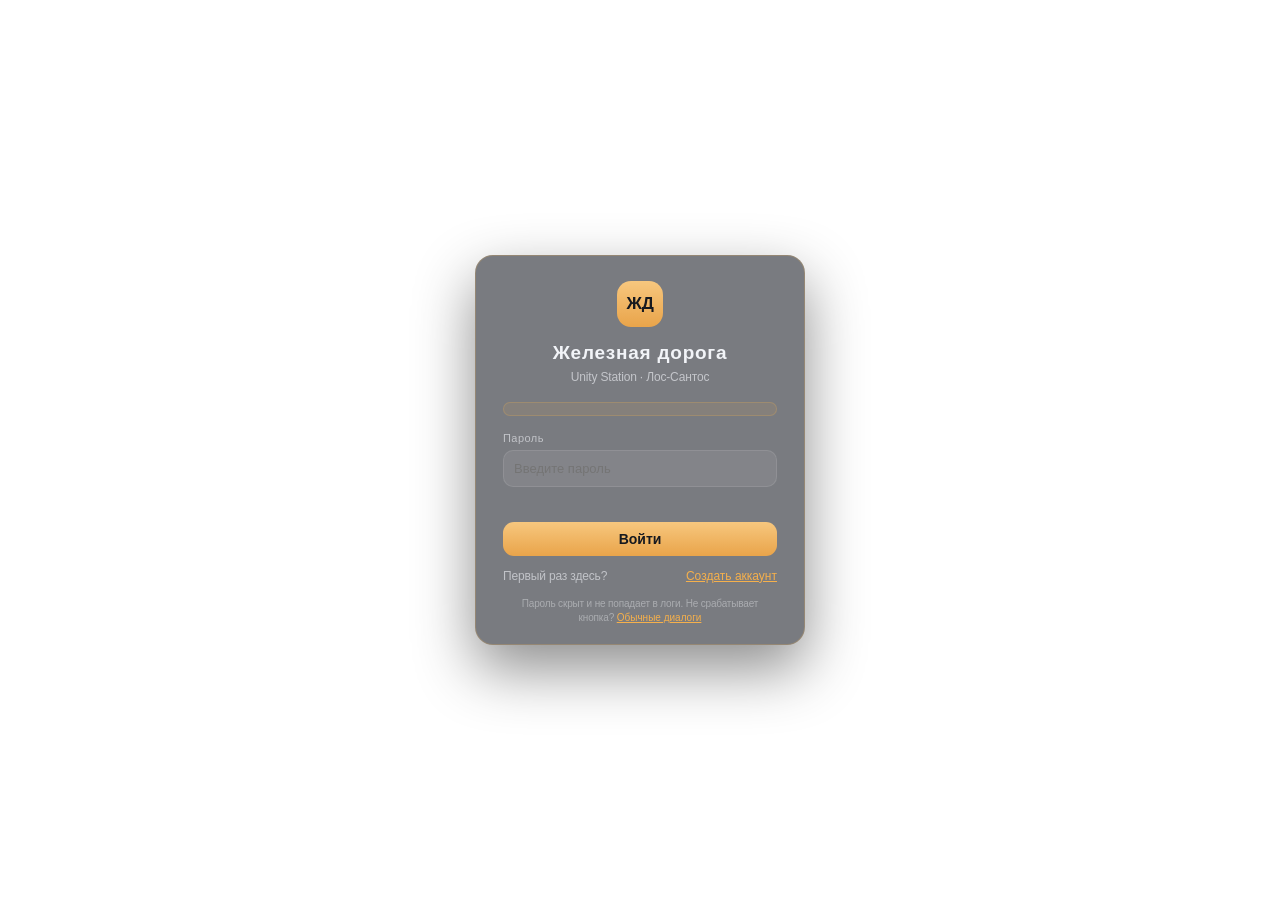
<file: server/scriptfiles/cef/railway/auth.html>
<!DOCTYPE html>
<html lang="ru">
<head>
<meta charset="utf-8">
<title>Железная дорога — вход</title>
<link rel="stylesheet" href="css/app.css">
</head>
<body class="auth-body">
<div class="auth" id="auth">
  <div class="auth-card">
    <div class="auth-mark">ЖД</div>
    <div class="auth-title">Железная дорога</div>
    <div class="auth-sub">Unity Station · Лос-Сантос</div>

    <div class="auth-nick" id="nick"></div>

    <label class="auth-field">
      <span>Пароль</span>
      <input id="password" type="password" autocomplete="off" placeholder="Введите пароль">
    </label>

    <label class="auth-field" id="repeatWrap">
      <span>Пароль ещё раз</span>
      <input id="repeat" type="password" autocomplete="off" placeholder="Повторите пароль">
    </label>

    <div class="auth-note" id="note"></div>

    <button class="auth-go" id="go" type="button">Войти</button>
    <div class="auth-help">
      <span id="hint"></span>
      <button class="auth-link" id="switch" type="button">Создать аккаунт</button>
    </div>
    <div class="auth-foot">Пароль скрыт и не попадает в логи. Не срабатывает кнопка? <button class="auth-link" id="native" type="button">Обычные диалоги</button></div>
  </div>
</div>
<script src="js/bridge.js"></script>
<script src="js/auth.js"></script>
</body>
</html>
</file>
<file: server/scriptfiles/cef/railway/css/app.css>
/* Railway UI - iOS-like surfaces: soft, rounded, quiet. No hard borders. */
:root {
  --sheet-w: 420px;
  --radius: 22px;
  --radius-sm: 14px;
  --radius-pill: 999px;

  --scrim: rgba(8, 9, 13, 0.42);
  --card: rgba(24, 27, 35, 0.72);
  --card-hi: rgba(255, 255, 255, 0.07);
  --row-hi: rgba(255, 255, 255, 0.05);
  --hair: rgba(255, 255, 255, 0.08);

  --text: #f4f5f7;
  --muted: rgba(233, 236, 243, 0.56);
  --faint: rgba(233, 236, 243, 0.34);

  --accent: #f5b04c;
  --ok: #34c759;
  --danger: #ff453a;

  --ease: cubic-bezier(0.32, 0.72, 0, 1);
  --spring: cubic-bezier(0.34, 1.4, 0.64, 1);
  --dur: 380ms;
}

* { box-sizing: border-box; margin: 0; padding: 0; }

html, body {
  height: 100%;
  overflow: hidden;
  background: transparent;
  font-family: -apple-system, "SF Pro Text", "Segoe UI", Roboto, "Helvetica Neue", Arial, sans-serif;
  color: var(--text);
  -webkit-font-smoothing: antialiased;
  letter-spacing: -0.01em;
  user-select: none;
  cursor: default;
}

/* ---------------------------------------------------------------- scrim */
.scrim {
  position: fixed;
  inset: 0;
  background: var(--scrim);
  opacity: 0;
  transition: opacity var(--dur) var(--ease);
}
.scrim.on { opacity: 1; }

/* ---------------------------------------------------------------- sheet */
.sheet {
  position: fixed;
  left: 50%;
  top: 50%;
  width: var(--sheet-w);
  /* Длинная панель не уезжает за экран: прокручиваются только строки,
     шапка и кнопки остаются на месте (саму полосу гасит правило ниже). */
  max-height: 88vh;
  display: flex;
  flex-direction: column;
  transform: translate(-50%, -46%) scale(0.94);
  opacity: 0;
  transition: opacity var(--dur) var(--ease), transform var(--dur) var(--ease);
  will-change: transform, opacity;
}
.sheet.on {
  opacity: 1;
  transform: translate(-50%, -50%) scale(1);
  transition: opacity var(--dur) var(--ease), transform 420ms var(--spring);
}

.sheet-head { padding: 0 6px 14px; text-align: center; flex: 0 0 auto; }
.sheet-title { font-size: 19px; font-weight: 600; letter-spacing: -0.02em; }
.sheet-sub {
  margin-top: 4px;
  font-size: 12.5px;
  font-weight: 500;
  color: var(--muted);
  text-transform: uppercase;
  letter-spacing: 0.06em;
}

/* ---------------------------------------------------------------- card */
.card {
  background: var(--card);
  backdrop-filter: blur(22px) saturate(180%);
  -webkit-backdrop-filter: blur(22px) saturate(180%);
  border-radius: var(--radius);
  box-shadow:
    0 1px 0 0 var(--card-hi) inset,
    0 24px 60px -20px rgba(0, 0, 0, 0.75),
    0 2px 10px -4px rgba(0, 0, 0, 0.5);
  overflow: hidden;
  flex: 1 1 auto;
  min-height: 0;
  display: flex;
  flex-direction: column;
}

/* -------------------------------------------------------------- preview */
.preview { display: none; padding: 18px 16px 16px; text-align: center;
  box-shadow: inset 0 -1px 0 0 var(--hair); }
.preview.on { display: block; }
.preview-art { width: 92px; margin: 0 auto; color: var(--accent); }
.preview-art svg { width: 100%; height: auto; stroke-width: 1.1; }
.preview-name { margin-top: 6px; font-size: 15px; font-weight: 600; letter-spacing: -0.01em; }
.preview-model { margin-top: 2px; font-size: 11px; color: var(--faint); font-variant-numeric: tabular-nums; }

/* ---------------------------------------------------------------- rows */
.rows {
  padding: 4px 0;
  flex: 1 1 auto;
  min-height: 0;
  overflow-y: auto;
  overscroll-behavior: contain;
  -webkit-overflow-scrolling: touch;
}

.row {
  display: flex;
  align-items: center;
  gap: 12px;
  padding: 12px 16px;
  min-height: 48px;
  cursor: pointer;
  position: relative;
  opacity: 0;
  transform: translateY(8px);
  animation: row-in 420ms var(--ease) forwards;
  animation-delay: calc(var(--i) * 42ms);
  transition: background 140ms linear;
}
.row:hover { background: var(--row-hi); }
.row:active { background: rgba(255, 255, 255, 0.09); }
.row + .row::before {
  content: "";
  position: absolute;
  left: 16px;
  right: 16px;
  top: 0;
  height: 1px;
  background: var(--hair);
}
.row:active::before, .row:hover::before, .row:hover + .row::before { opacity: 0; }

@keyframes row-in {
  to { opacity: 1; transform: translateY(0); }
}

.row-ico {
  width: 28px;
  height: 28px;
  flex: 0 0 28px;
  display: grid;
  place-items: center;
  border-radius: 8px;
  background: rgba(255, 255, 255, 0.08);
  color: var(--accent);
}
.row-ico svg { width: 16px; height: 16px; }

.row-body { flex: 1; min-width: 0; }
.row-label {
  font-size: 14.5px;
  font-weight: 500;
  white-space: nowrap;
  overflow: hidden;
  text-overflow: ellipsis;
}
.row-note {
  margin-top: 2px;
  font-size: 11.5px;
  color: var(--faint);
  white-space: nowrap;
  overflow: hidden;
  text-overflow: ellipsis;
}
.row-value {
  font-size: 13px;
  color: var(--muted);
  font-variant-numeric: tabular-nums;
  white-space: nowrap;
}
.row-value.state-on { color: var(--ok); }
.row-value.state-off { color: var(--faint); }
.row-chev { color: var(--faint); display: grid; place-items: center; }
.row-chev svg { width: 12px; height: 12px; }

/* ---------------------------------------------------------------- actions */
.actions {
  margin-top: 12px;
  flex: 0 0 auto;
  display: flex;
  gap: 10px;
  opacity: 0;
  transform: translateY(8px);
  animation: row-in 420ms var(--ease) 180ms forwards;
}
.btn {
  flex: 1;
  height: 46px;
  border-radius: var(--radius-pill);
  border: 0;
  font: inherit;
  font-size: 14.5px;
  font-weight: 600;
  letter-spacing: -0.01em;
  color: var(--text);
  background: var(--card);
  backdrop-filter: blur(22px) saturate(180%);
  -webkit-backdrop-filter: blur(22px) saturate(180%);
  box-shadow: 0 1px 0 0 var(--card-hi) inset, 0 12px 30px -14px rgba(0, 0, 0, 0.7);
  cursor: pointer;
  transition: transform 160ms var(--ease), opacity 160ms linear, background 140ms linear;
}
.btn:hover { background: rgba(38, 42, 52, 0.8); }
.btn:active { transform: scale(0.97); }
.btn.primary { background: var(--accent); color: #1a1206; box-shadow: 0 10px 26px -12px rgba(245, 176, 76, 0.8); }
.btn.primary:hover { background: #ffc165; }
.btn.danger { color: var(--danger); }
.btn:disabled { opacity: 0.4; cursor: default; }

/* ---------------------------------------------------------------- toasts */
.toasts {
  position: fixed;
  left: 50%;
  bottom: 96px;
  /* Самый верхний слой: уведомление читают, а не нажимают, поэтому
     клики сквозь него должны идти дальше — в меню под ним. */
  pointer-events: none;
  transform: translateX(-50%);
  display: flex;
  flex-direction: column-reverse;
  align-items: center;
  gap: 8px;
  width: max-content;
  max-width: 460px;
}
.toast {
  display: flex;
  align-items: center;
  gap: 10px;
  padding: 11px 18px;
  border-radius: var(--radius-pill);
  background: rgba(24, 27, 35, 0.78);
  backdrop-filter: blur(20px) saturate(180%);
  -webkit-backdrop-filter: blur(20px) saturate(180%);
  box-shadow: 0 1px 0 0 var(--card-hi) inset, 0 14px 40px -16px rgba(0, 0, 0, 0.8);
  font-size: 13.5px;
  font-weight: 500;
  line-height: 1.25;
  white-space: nowrap;
  animation: toast-in 460ms var(--spring) forwards;
}
.toast.out { animation: toast-out 260ms var(--ease) forwards; }
.toast .dot {
  width: 7px;
  height: 7px;
  border-radius: 50%;
  flex: 0 0 7px;
  background: var(--accent);
}
.toast.ok .dot { background: var(--ok); }
.toast.err .dot { background: var(--danger); }

@keyframes toast-in {
  from { opacity: 0; transform: translateY(18px) scale(0.94); }
  to { opacity: 1; transform: translateY(0) scale(1); }
}
@keyframes toast-out {
  to { opacity: 0; transform: translateY(-8px) scale(0.97); }
}

/* ---------------------------------------------------------------- empty */
.empty { padding: 28px 16px; text-align: center; color: var(--faint); font-size: 13px; }
.hidden { display: none; }


/* --------------------------------- HUD --------------------------------- */
/* Прозрачный минимализм: ничего лишнего, тёмное стекло поверх картинки.   */
html, body { background: transparent; }
.hud-body { background: transparent; overflow: hidden; }
.hud { position: fixed; inset: 0; pointer-events: none; user-select: none; font: 400 13px/1.35 "Segoe UI", Roboto, sans-serif;
       color: #F2F4F8; text-shadow: 0 1px 2px rgba(0,0,0,.55); transition: opacity .18s ease; }
.hud.off { opacity: 0; }
/* Курсор включается только по /mouse: тогда можно нажать карточку. */
.hud.mouse { pointer-events: auto; }
.hud.mouse .hint { cursor: default; }

.hints { position: absolute; right: 26px; bottom: 30px; display: flex; flex-direction: column;
         gap: 6px; align-items: flex-end; }
.hint { display: flex; align-items: center; gap: 8px; padding: 5px 10px;
        background: rgba(10,14,20,.30); border-radius: 9px;
        box-shadow: inset 0 0 0 1px rgba(255,255,255,.07); backdrop-filter: blur(2px); }
.hint b { min-width: 22px; text-align: center; font-size: 11px; font-weight: 600; color: #F5B04C; }
.hint span { font-size: 12px; color: rgba(242,244,248,.88); }

/* Предпросмотр в обычном браузере (?fake=1): подложка вместо картинки игры.
   В игре body этого класса не получает, фон остаётся прозрачным. */
body.fake { background: #16191f radial-gradient(circle at 22% 96%, #2a2f38 0, #16191f 42%) no-repeat; }

/* Кошелёк: приставлен к правому краю штатного радара, не перекрывая его.
   Позиция в процентах — радар тоже масштабируется вместе с разрешением. */
.wallet { position: absolute; left: 21%; bottom: 7%; min-width: 148px; padding: 9px 12px 10px;
          border-radius: 12px; background: rgba(14,18,26,.42);
          box-shadow: inset 0 0 0 1px rgba(255,255,255,.10), 0 10px 24px rgba(0,0,0,.28);
          backdrop-filter: blur(4px); opacity: 0; transform: translateX(-6px);
          transition: opacity .18s ease, transform .18s ease; pointer-events: none; }
.wallet.on { opacity: 1; transform: none; }
.wallet-row { display: flex; align-items: baseline; justify-content: space-between; gap: 14px; }
.wallet-row + .wallet-row { margin-top: 3px; }
.wallet-label { font-size: 11px; letter-spacing: .04em; text-transform: uppercase;
                color: rgba(242,244,248,.62); }
.wallet-sum { font-size: 13px; font-weight: 600; color: #F5B04C;
              font-variant-numeric: tabular-nums; }
.wallet-sum::after { content: ' $'; font-size: 11px; font-weight: 400;
                     color: rgba(242,244,248,.55); }
.wallet-clock { margin-top: 6px; padding-top: 6px;
                box-shadow: inset 0 1px 0 0 rgba(255,255,255,.10); }
.wallet-time { font-size: 13px; font-weight: 600; color: rgba(242,244,248,.92);
               font-variant-numeric: tabular-nums; }

.ground { position: absolute; left: 50%; top: 58%; transform: translate(-50%, 8px);
  min-width: 190px; max-width: 380px; padding: 9px 14px 10px; text-align: center;
  border-radius: 10px; background: rgba(14,17,23,.74);
  box-shadow: inset 0 0 0 1px rgba(245,176,76,.30), 0 8px 26px rgba(0,0,0,.42);
  color: #F2F4F8; font-size: 13px; line-height: 1.42;
  opacity: 0; transition: opacity .16s ease, transform .16s ease; pointer-events: none; }
.ground.on { opacity: 1; transform: translate(-50%, 0); }
.ground b { display: block; font-size: 14px; font-weight: 600; color: #F5B04C; }
.ground small { font-size: 11px; color: rgba(242,244,248,.62); }
.speedo { position: absolute; right: 26px; bottom: 26px; width: 188px; padding: 12px 14px 10px;
          border-radius: 14px; background: rgba(14,18,26,.45);
          box-shadow: inset 0 0 0 1px rgba(255,255,255,.10), 0 12px 28px rgba(0,0,0,.30);
          backdrop-filter: blur(4px); opacity: 0; transform: translateY(8px);
          transition: opacity .18s ease, transform .18s ease; pointer-events: none; }
.speedo.on { opacity: 1; transform: none; }
.speedo-name { font-size: 12px; color: rgba(242,244,248,.72); white-space: nowrap; overflow: hidden;
               text-overflow: ellipsis; }
.speedo-value { display: flex; align-items: baseline; gap: 6px; }
.speedo-value #speedoNum { font-size: 42px; font-weight: 600; letter-spacing: .02em; color: #F5B04C; }
.speedo-unit { font-size: 12px; color: rgba(242,244,248,.62); }
.speedo-gear { position: absolute; right: 16px; top: 34px; font-size: 24px; font-weight: 600;
               color: rgba(242,244,248,.9); }
.speedo-flags { margin-top: 4px; font-size: 11px; color: rgba(242,244,248,.62); }
.speedo-rpm { margin-top: 8px; height: 3px; border-radius: 3px; background: rgba(255,255,255,.12); }
.speedo-rpm-fill { width: 1%; height: 100%; border-radius: 3px; background: #F5B04C;
                   transition: width .12s linear; }


/* ------------------------------ навигатор ------------------------------- */
.gps { position: fixed; left: 50%; top: 74px; transform: translateX(-50%);
       padding: 5px 12px; border-radius: 999px; opacity: 0;
       font: 600 12.5px/1 "Segoe UI", Roboto, sans-serif; color: #16191F;
       background: linear-gradient(180deg, #F7C77E, #E9A44A);
       box-shadow: 0 6px 18px rgba(0,0,0,.35); pointer-events: none;
       transition: opacity .18s ease; }
.gps.on { opacity: .96; }

/* ------------------------------ авторизация ----------------------------- */
.auth-body { background: transparent; overflow: hidden; }
.auth { position: fixed; inset: 0; display: flex; align-items: center; justify-content: center;
        font: 400 14px/1.45 "Segoe UI", Roboto, sans-serif; color: #F2F4F8; transition: opacity .2s ease; }
.auth.off { opacity: 0; pointer-events: none; }
.auth-card { width: 330px; padding: 26px 28px 20px; border-radius: 18px; text-align: center;
             background: rgba(12,16,24,.55);
             box-shadow: inset 0 0 0 1px rgba(245,176,76,.22), 0 24px 60px rgba(0,0,0,.45);
             backdrop-filter: blur(6px); }
.auth-mark { width: 46px; height: 46px; margin: 0 auto 12px; border-radius: 14px;
             font: 600 17px/46px sans-serif; color: #16191F;
             background: linear-gradient(180deg, #F7C77E, #E9A44A); }
.auth-title { font-size: 19px; font-weight: 600; letter-spacing: .04em; }
.auth-sub { margin-top: 3px; font-size: 12px; color: rgba(242,244,248,.62); }
.auth-nick { margin: 16px 0 14px; padding: 7px 10px; border-radius: 10px; font-weight: 600;
             color: #F5B04C; background: rgba(245,176,76,.10);
             box-shadow: inset 0 0 0 1px rgba(245,176,76,.22); }
.auth-field { display: block; margin-bottom: 10px; text-align: left; }
.auth-field.off { display: none; }
.auth-field span { display: block; margin-bottom: 4px; font-size: 11px; letter-spacing: .04em;
                   color: rgba(242,244,248,.6); }
.auth-field input { width: 100%; padding: 9px 11px; border: 0; border-radius: 10px;
                    font: inherit; font-size: 13px; color: #F2F4F8; background: rgba(255,255,255,.07);
                    box-shadow: inset 0 0 0 1px rgba(255,255,255,.10); outline: none; }
.auth-field input:focus { box-shadow: inset 0 0 0 1px rgba(245,176,76,.55); }
.auth-note { min-height: 16px; margin-bottom: 8px; font-size: 12px; color: rgba(242,244,248,.72); }
.auth-note.bad { color: #FF9B9B; }
.auth-go { width: 100%; padding: 10px; border: 0; border-radius: 11px; cursor: pointer;
           font: 600 14px/1 sans-serif; color: #16191F;
           background: linear-gradient(180deg, #F7C77E, #E9A44A); }
.auth-go:hover { filter: brightness(1.06); }
.auth-go:disabled { cursor: progress; filter: saturate(.55) brightness(.9); }
.auth-help { display: flex; justify-content: space-between; align-items: center; gap: 8px;
             margin-top: 12px; font-size: 12px; color: rgba(242,244,248,.6); }
.auth-link { border: 0; background: none; cursor: pointer; padding: 0; font: inherit;
             color: #F5B04C; text-decoration: underline; }
.auth-foot { margin-top: 12px; font-size: 10px; line-height: 1.4; color: rgba(242,244,248,.4); }

/* ------------------- скроллбар: прокрутка есть, полосы нет -------------- */
/* CEF рисует полосу поверх игры: она цепляет взгляд и закрывает пол-экрана.
   Прокручивать колесом и таскать можно и без неё. */
* { scrollbar-width: none; -ms-overflow-style: none; }
*::-webkit-scrollbar { width: 0; height: 0; display: none; }
html, body { overscroll-behavior: none; }
</file>
